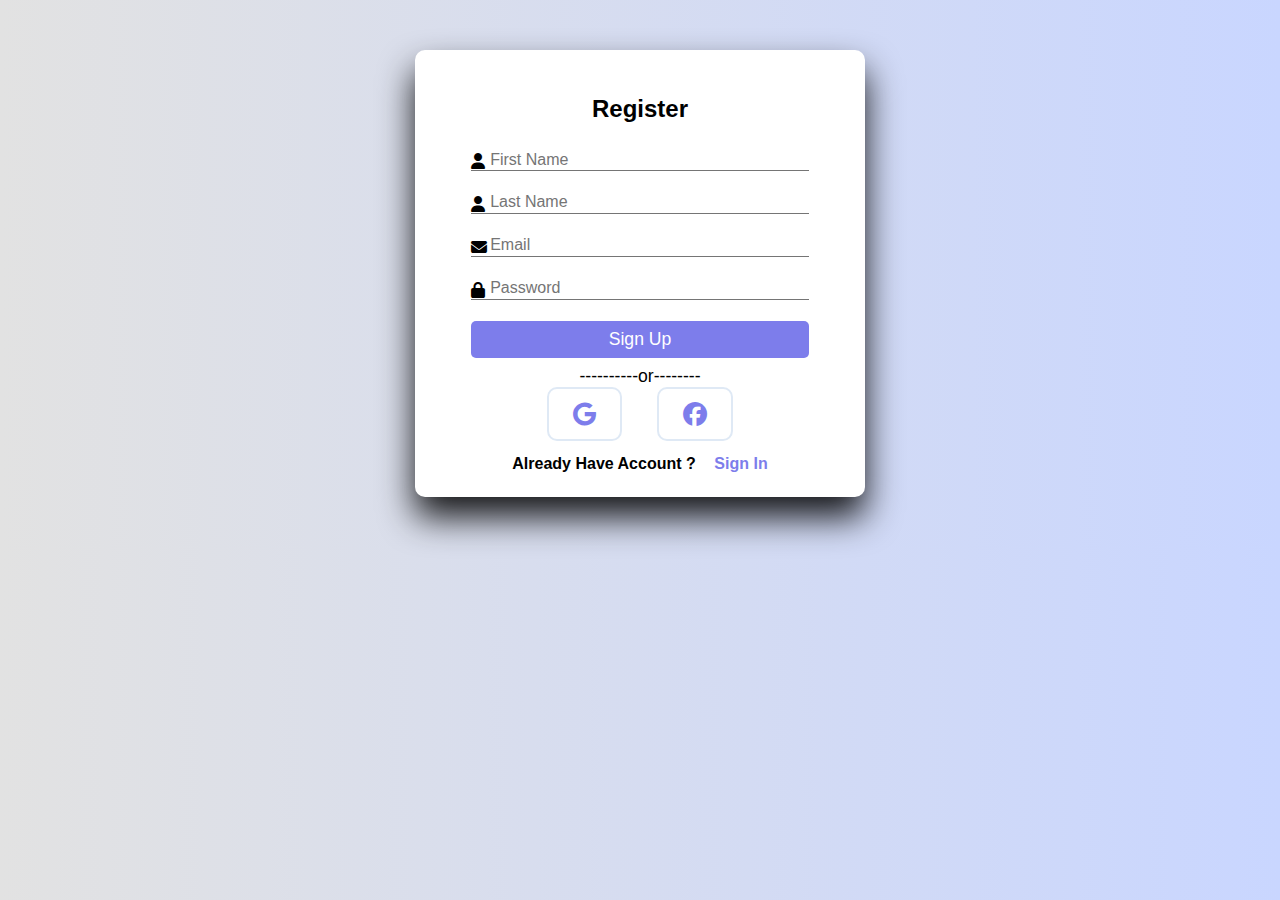
<file: login.html>
<!DOCTYPE html>
<html lang="en">
<head>
    <meta charset="UTF-8">
    <meta name="viewport" content="width=device-width, initial-scale=1.0">
    <title>Register & Login</title>
    <link rel="stylesheet" href="https://cdnjs.cloudflare.com/ajax/libs/font-awesome/6.5.1/css/all.min.css">
    <link rel="stylesheet" href="login.css">
</head>
<body>
    <!-- Register Form -->
    <div class="container" id="signup">
      <h1 class="form-title">Register</h1>
      <form method="post" action="register.php">
        <div class="input-group">
           <i class="fas fa-user"></i>
           <input type="text" name="fName" id="fName" placeholder="First Name" required>
           <label for="fname">First Name</label>
        </div>
        <div class="input-group">
            <i class="fas fa-user"></i>
            <input type="text" name="lName" id="lName" placeholder="Last Name" required>
            <label for="lName">Last Name</label>
        </div>
        <div class="input-group">
            <i class="fas fa-envelope"></i>
            <input type="email" name="email" id="email" placeholder="Email" required>
            <label for="email">Email</label>
        </div>
        <div class="input-group">
            <i class="fas fa-lock"></i>
            <input type="password" name="password" id="password" placeholder="Password" required>
            <label for="password">Password</label>
        </div>
       <input type="submit" class="btn" target="index.html" value="Sign Up" name="signUp">
      </form>
      <p class="or">
        ----------or--------
      </p>
      <div class="icons">
        <i class="fab fa-google"></i>
        <i class="fab fa-facebook"></i>
      </div>
      <div class="links">
        <p>Already Have Account ?</p>
        <button id="signInButton">Sign In</button>
      </div>
    </div>

    <!-- Sign In Form -->
    <div class="container" id="signIn" style="display:none;">
        <h1 class="form-title">Sign In</h1>
        <form method="post" action="index.html">
          <div class="input-group">
              <i class="fas fa-envelope"></i>
              <input type="email" name="email" id="email" placeholder="Email" required>
              <label for="email">Email</label>
          </div>
          <div class="input-group">
              <i class="fas fa-lock"></i>
              <input type="password" name="password" id="password" placeholder="Password" required>
              <label for="password">Password</label>
          </div>
          <p class="recover">
            <a href="#">Recover Password</a>
          </p>
         <input type="submit" target="index.html" class="btn" value="Sign In" name="signIn">
        </form>
        <p class="or">
          ----------or--------
        </p>
        <div class="icons">
          <i class="fab fa-google"></i>
          <i class="fab fa-facebook"></i>
        </div>
        <div class="links">
          <p>Don't have account yet?</p>
          <button id="signUpButton">Sign Up</button>
        </div>
      </div>

    <script src="login.js"></script>

    <script>
      // Redirect after successful registration
      const form = document.querySelector('form');
      form.addEventListener('submit', (e) => {
        e.preventDefault(); // Prevent form from submitting to demo
        // Perform actual registration here (e.g., via AJAX)
        
        // On success, redirect to the first code page (HealthGenie)
        window.location.href = "index.html"; // Redirect after registration
      });
    </script>
</body>
</html>
</file>
<file: login.css>
*{
    margin:0;
    padding:0;
    box-sizing:border-box;
    font-family:"poppins",sans-serif;
}
body{
    background-color: #c9d6ff;
    background:linear-gradient(to right,#e2e2e2,#c9d6ff);
}
.container{
    background:#fff;
    width:450px;
    padding:1.5rem;
    margin:50px auto;
    border-radius:10px;
    box-shadow:0 20px 35px rgba(0,0,1,0.9);
}
form{
    margin:0 2rem;
}
.form-title{
    font-size:1.5rem;
    font-weight:bold;
    text-align:center;
    padding:1.3rem;
    margin-bottom:0.4rem;
}
input{
    color:inherit;
    width:100%;
    background-color:transparent;
    border:none;
    border-bottom:1px solid #757575;
    padding-left:1.5rem;
    font-size:15px;
}
.input-group{
    padding:1% 0;
    position:relative;

}
.input-group i{
    position:absolute;
    color:black;
}
input:focus{
    background-color: transparent;
    outline:transparent;
    border-bottom:2px solid hsl(327,90%,28%);
}
input::placeholder{
    color:transparent;
}
label{
    color:#757575;
    position:relative;
    left:1.2em;
    top:-1.3em;
    cursor:auto;
    transition:0.3s ease all;
}
input:focus~label,input:not(:placeholder-shown)~label{
    top:-3em;
    color:hsl(327,90%,28%);
    font-size:15px;
}
.recover{
    text-align:right;
    font-size:1rem;
    margin-bottom:1rem;

}
.recover a{
    text-decoration:none;
    color:rgb(125,125,235);
}
.recover a:hover{
    color:blue;
    text-decoration:underline;
}
.btn{
    font-size:1.1rem;
    padding:8px 0;
    border-radius:5px;
    outline:none;
    border:none;
    width:100%;
    background:rgb(125,125,235);
    color:white;
    cursor:pointer;
    transition:0.9s;
}
.btn:hover{
    background:#07001f;
}
.or{
    font-size:1.1rem;
    margin-top:0.5rem;
    text-align:center;
}
.icons{
    text-align:center;
}
.icons i{
    color:rgb(125,125,235);
    padding:0.8rem 1.5rem;
    border-radius:10px;
    font-size:1.5rem;
    cursor:pointer;
    border:2px solid #dfe9f5;
    margin:0 15px;
    transition:1s;
}
.icons i:hover{
    background:#07001f;
    font-size:1.6rem;
    border:2px solid rgb(125,125,235);
}
.links{
    display:flex;
    justify-content:space-around;
    padding:0 4rem;
    margin-top:0.9rem;
    font-weight:bold;
}
button{
    color:rgb(125,125,235);
    border:none;
    background-color:transparent;
    font-size:1rem;
    font-weight:bold;
}
button:hover{
    text-decoration:underline;
    color:blue;
}
</file>
